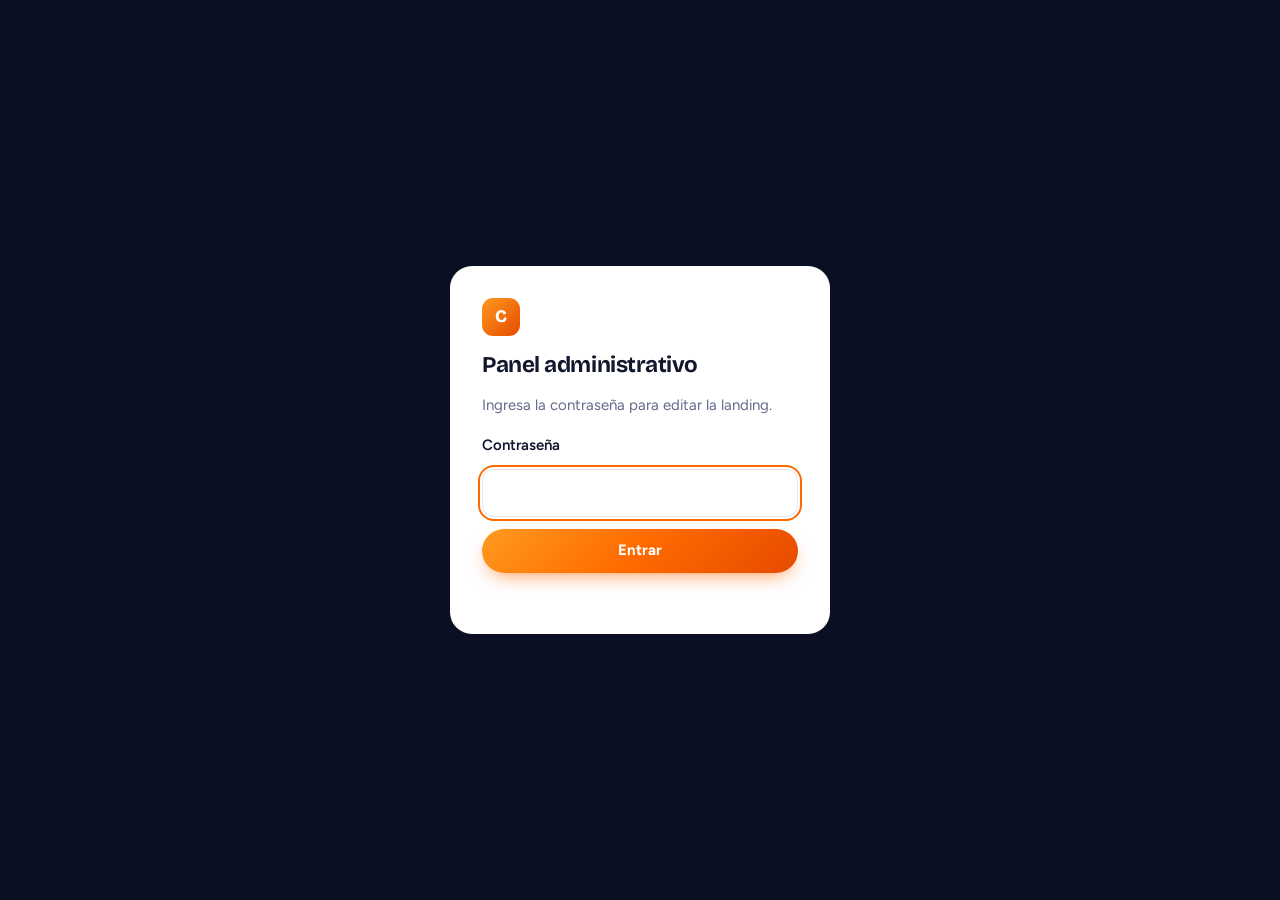
<file: admin/index.html>
<!doctype html>
<html lang="es-CO">
<head>
<meta charset="utf-8">
<meta name="viewport" content="width=device-width, initial-scale=1, viewport-fit=cover">
<meta name="robots" content="noindex, nofollow">
<title>Panel administrativo</title>
<link rel="preconnect" href="https://fonts.googleapis.com">
<link rel="preconnect" href="https://fonts.gstatic.com" crossorigin>
<link rel="stylesheet" href="https://fonts.googleapis.com/css2?family=Bricolage+Grotesque:opsz,wght@12..96,700;12..96,800&family=Figtree:wght@400;500;600;700&display=swap">
<link rel="stylesheet" href="../assets/css/admin.css">
</head>
<body>
<section class="login" id="login" hidden>
  <form class="login-card" id="loginForm">
    <span class="mark">C</span>
    <h1>Panel administrativo</h1>
    <p>Ingresa la contraseña para editar la landing.</p>
    <label for="pw">Contraseña</label>
    <input id="pw" type="password" autocomplete="current-password" required>
    <button class="btn-fire" type="submit">Entrar</button>
    <p class="err" id="loginErr" role="alert"></p>
  </form>
</section>

<div class="shell" id="shell" hidden>
  <aside class="side">
    <div class="brand"><span class="mark">C</span><b>Administrador</b></div>
    <nav id="tabs" aria-label="Secciones"></nav>
    <div class="side-foot">
      <a href="../" target="_blank" rel="noopener">Ver la página ↗</a>
      <button type="button" id="logout">Cerrar sesión</button>
    </div>
  </aside>
  <main class="main">
    <header class="topbar">
      <div><h1 id="tabTitle"></h1><p id="tabHint"></p></div>
      <div class="actions">
        <button type="button" class="ghost" id="exportBtn">Exportar copia</button>
        <label class="ghost" for="importFile">Importar copia</label>
        <input type="file" id="importFile" accept="application/json" hidden>
        <button type="button" class="btn-fire" id="saveBtn">Guardar cambios</button>
      </div>
    </header>
    <div class="banner-warn" id="pwWarn" hidden>
      Estás usando la contraseña inicial. <button type="button" id="openPw">Cámbiala ahora</button>
    </div>
    <div class="panel" id="panel"></div>
  </main>
</div>

<dialog id="pwDialog">
  <form method="dialog" id="pwForm">
    <h2>Cambiar contraseña</h2>
    <label for="pwCur">Contraseña actual</label><input id="pwCur" type="password" required>
    <label for="pwNew">Nueva contraseña (mínimo 10 caracteres)</label><input id="pwNew" type="password" minlength="10" required>
    <p class="err" id="pwErr" role="alert"></p>
    <div class="row"><button type="button" class="ghost" id="pwCancel">Cancelar</button><button class="btn-fire" type="submit">Guardar contraseña</button></div>
  </form>
</dialog>
<div class="toast" id="toast" role="status"></div>

<script src="../assets/js/defaults.js"></script>
<script src="../assets/js/admin.js"></script>
</body>
</html>
</file>
<file: assets/css/admin.css>
[hidden] { display: none !important; }
:root {
  --bg: #f4f5fa;
  --card: #ffffff;
  --fg: #12172e;
  --muted: #646b8c;
  --line: #e2e5f0;
  --side: #0a0f24;
  --fire: #ff6a00;
  --fire-deep: #e64a00;
  --ok: #12a26f;
  --err: #d23a2a;
  --display: "Bricolage Grotesque", "Segoe UI", system-ui, sans-serif;
  --body: "Figtree", "Segoe UI", system-ui, sans-serif;
}
* { box-sizing: border-box; }
html, body { height: 100%; }
body { margin: 0; background: var(--bg); color: var(--fg); font: 15px/1.5 var(--body); }
h1, h2, h3 { font-family: var(--display); margin: 0; letter-spacing: -.02em; }
button, input, textarea, select { font: inherit; color: inherit; }
.mark { width: 38px; height: 38px; border-radius: 11px; display: grid; place-items: center; color: #fff; font: 800 1.1rem var(--display); background: linear-gradient(135deg, #ff9a1f, var(--fire-deep)); }
.btn-fire {
  border: 0; cursor: pointer; height: 44px; padding: 0 20px; border-radius: 999px; font-weight: 700; color: #fff;
  background: linear-gradient(135deg, #ff9a1f, var(--fire) 50%, var(--fire-deep)); box-shadow: 0 8px 20px -8px rgba(255, 106, 0, .8);
}
.btn-fire:hover { filter: brightness(1.06); }
.btn-fire:disabled { opacity: .6; cursor: progress; }
.ghost { display: inline-flex; align-items: center; height: 44px; padding: 0 16px; border-radius: 999px; border: 1px solid var(--line); background: var(--card); cursor: pointer; font-weight: 600; }
.ghost:hover { border-color: #c7cbe0; }
:focus-visible { outline: 2px solid var(--fire); outline-offset: 2px; }
.err { color: var(--err); font-size: .9rem; min-height: 1.2em; margin: 0; }

/* login */
.login { min-height: 100%; display: grid; place-items: center; padding: 24px max(16px, env(safe-area-inset-left, 0px)); background: var(--side); }
.login-card { width: min(380px, 100%); background: var(--card); border-radius: 22px; padding: 32px; display: grid; gap: 12px; }
.login-card p { margin: 0; color: var(--muted); }
.login-card label { font-weight: 600; margin-top: 6px; }
.login-card input { height: 48px; border-radius: 12px; border: 1px solid var(--line); padding: 0 14px; }

/* shell */
.shell { display: grid; grid-template-columns: 250px 1fr; min-height: 100%; }
.side { background: var(--side); color: #dfe2f3; padding: 22px 14px; display: flex; flex-direction: column; gap: 20px; position: sticky; top: 0; height: 100vh; overflow-y: auto; }
.brand { display: flex; align-items: center; gap: 10px; padding: 0 8px; color: #fff; }
#tabs { display: grid; gap: 2px; }
#tabs button { text-align: left; border: 0; background: none; padding: 10px 12px; border-radius: 10px; cursor: pointer; color: #b9bfdc; font-weight: 600; }
#tabs button:hover { background: rgba(255, 255, 255, .06); color: #fff; }
#tabs button[aria-current="true"] { background: rgba(255, 106, 0, .18); color: #fff; box-shadow: inset 3px 0 0 var(--fire); }
.side-foot { margin-top: auto; display: grid; gap: 8px; padding: 0 8px; }
.side-foot a, .side-foot button { color: #b9bfdc; background: none; border: 0; text-align: left; padding: 6px 0; cursor: pointer; text-decoration: none; font-weight: 600; }
.main { min-width: 0; padding: 26px clamp(16px, 3vw, 40px) 80px; }
.topbar { display: flex; flex-wrap: wrap; justify-content: space-between; align-items: center; gap: 16px; margin-bottom: 22px; }
.topbar p { margin: 4px 0 0; color: var(--muted); }
.actions { display: flex; flex-wrap: wrap; gap: 10px; }
.banner-warn { background: #fff4e8; border: 1px solid #ffd2a8; color: #8a3b00; padding: 12px 16px; border-radius: 14px; margin-bottom: 18px; }
.banner-warn button { border: 0; background: none; color: var(--fire-deep); font-weight: 700; text-decoration: underline; cursor: pointer; }

/* formulario */
.panel { display: grid; gap: 18px; max-width: 980px; }
.card { background: var(--card); border: 1px solid var(--line); border-radius: 18px; padding: 22px; display: grid; gap: 16px; }
.card h3 { font-size: 1.05rem; }
.grid2 { display: grid; grid-template-columns: repeat(2, minmax(0, 1fr)); gap: 16px; }
.f { display: grid; gap: 6px; min-width: 0; }
.f.full { grid-column: 1 / -1; }
.f label { font-weight: 600; font-size: .9rem; }
.f small { color: var(--muted); font-size: .82rem; }
.f input, .f textarea, .f select { width: 100%; border: 1px solid var(--line); border-radius: 10px; padding: 10px 12px; background: #fbfbfe; }
.f textarea { min-height: 84px; resize: vertical; }
.f input:focus, .f textarea:focus { outline: 2px solid rgba(255, 106, 0, .5); border-color: var(--fire); }
.img-field { display: grid; grid-template-columns: 120px 1fr; gap: 14px; align-items: center; }
.img-prev { width: 120px; height: 90px; border-radius: 12px; border: 1px dashed #c9cde2; background: #f2f3f9 center / cover no-repeat; display: grid; place-items: center; color: var(--muted); font-size: .78rem; text-align: center; }
.img-ctrls { display: grid; gap: 8px; min-width: 0; }
.img-ctrls .row { display: flex; flex-wrap: wrap; gap: 8px; }
.small-btn { height: 36px; padding: 0 14px; border-radius: 999px; border: 1px solid var(--line); background: #fff; cursor: pointer; font-weight: 600; font-size: .88rem; display: inline-flex; align-items: center; }
.small-btn.primary { background: var(--fg); color: #fff; border-color: var(--fg); }
.small-btn.danger { color: var(--err); }
.list { display: grid; gap: 12px; }
.item { border: 1px solid var(--line); border-radius: 14px; padding: 16px; display: grid; gap: 14px; background: #fcfcff; }
.item-head { display: flex; justify-content: space-between; align-items: center; gap: 10px; }
.item-head b { font-size: .92rem; overflow: hidden; text-overflow: ellipsis; white-space: nowrap; min-width: 0; }
.item-head .row { display: flex; gap: 6px; flex: none; }
.str-row { display: flex; gap: 8px; }
.str-row input { flex: 1; min-width: 0; border: 1px solid var(--line); border-radius: 10px; padding: 10px 12px; }
.note { background: #f1f6ff; border: 1px solid #d6e3ff; color: #23407a; padding: 12px 14px; border-radius: 12px; font-size: .9rem; }

dialog { border: 0; border-radius: 20px; padding: 26px; width: min(420px, calc(100% - 32px)); }
dialog::backdrop { background: rgba(10, 15, 36, .6); }
dialog form { display: grid; gap: 10px; }
dialog input { height: 46px; border-radius: 10px; border: 1px solid var(--line); padding: 0 12px; }
dialog .row { display: flex; justify-content: flex-end; gap: 10px; margin-top: 6px; }

.toast { position: fixed; left: 50%; bottom: 24px; transform: translate(-50%, 20px); opacity: 0; transition: all .25s; background: var(--fg); color: #fff; padding: 12px 18px; border-radius: 12px; font-weight: 600; pointer-events: none; z-index: 10; max-width: calc(100% - 32px); }
.toast.show { opacity: 1; transform: translate(-50%, 0); }
.toast.bad { background: var(--err); }

@media (max-width: 820px) {
  .shell { grid-template-columns: 1fr; }
  .side { position: static; height: auto; }
  #tabs { grid-auto-flow: column; overflow-x: auto; }
  #tabs button { white-space: nowrap; }
  .side-foot { display: flex; flex-wrap: wrap; gap: 14px; }
  .grid2 { grid-template-columns: 1fr; }
  .img-field { grid-template-columns: 1fr; }
}
.calc-out { display: grid; }
.calc-row { display: flex; justify-content: space-between; gap: 16px; padding: 12px 0; border-bottom: 1px solid var(--line); font-variant-numeric: tabular-nums; }
.calc-row span { color: var(--muted); }
.calc-row.big b { font: 800 1.6rem var(--display); color: var(--fire-deep); }
.calc-row.ok b { color: var(--ok); font-size: 1.15rem; }
</file>
